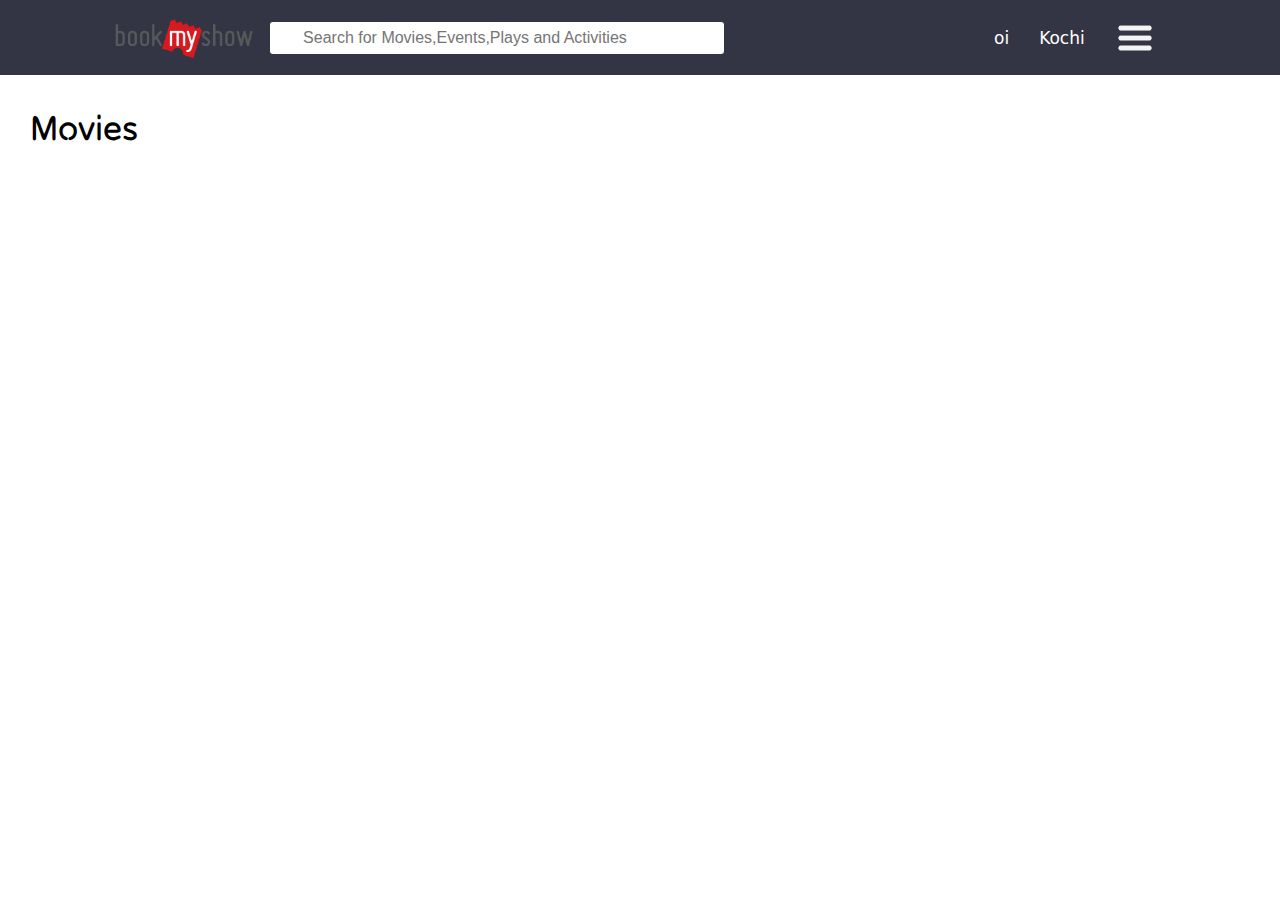
<file: backend/frontend/index.html>
<!DOCTYPE html>
<html lang="en">
<head>
    <meta charset="UTF-8">
    <meta name="viewport" content="width=device-width, initial-scale=1.0">
    <title>Document</title>
    <link rel="stylesheet" href="./css/index.css">
    <link href="https://fonts.googleapis.com/css2?family=Roboto:ital@1&family=Tilt+Neon&display=swap" rel="stylesheet">
    <link href="https://fonts.googleapis.com/css2?family=Roboto:wght@300&display=swap" rel="stylesheet">
</head>
<body>
    <div class="container">
        <div class="navbar">
            <div class="navbar-left">
                <img class="bklogo" src="./images/others/pngwing.com.png" alt="">
                <input class="navbar-search" type="text" onkeyup="SearchFunction()" id="Search-bar" placeholder="       Search for Movies,Events,Plays and Activities">
            </div>
             <div class="navbar-right">
                 <div class="name" id="name">     oi</div>
                <span class="kochi">Kochi</span>
               
                <img class="burger-bar" src="./images/others/burger-bar.png" alt="">
            </div>
        </div>
        <div class="content">
            <div class="heading">
                <Span class="Movies">Movies</Span>
            </div>
            <div class="card-container">
                <div id="show" class="card-sub-container">
                          
                </div>
            </div>
        </div>
    </div>
    <script src="./js/index.js"></script>
    
</body>
</html>
</file>
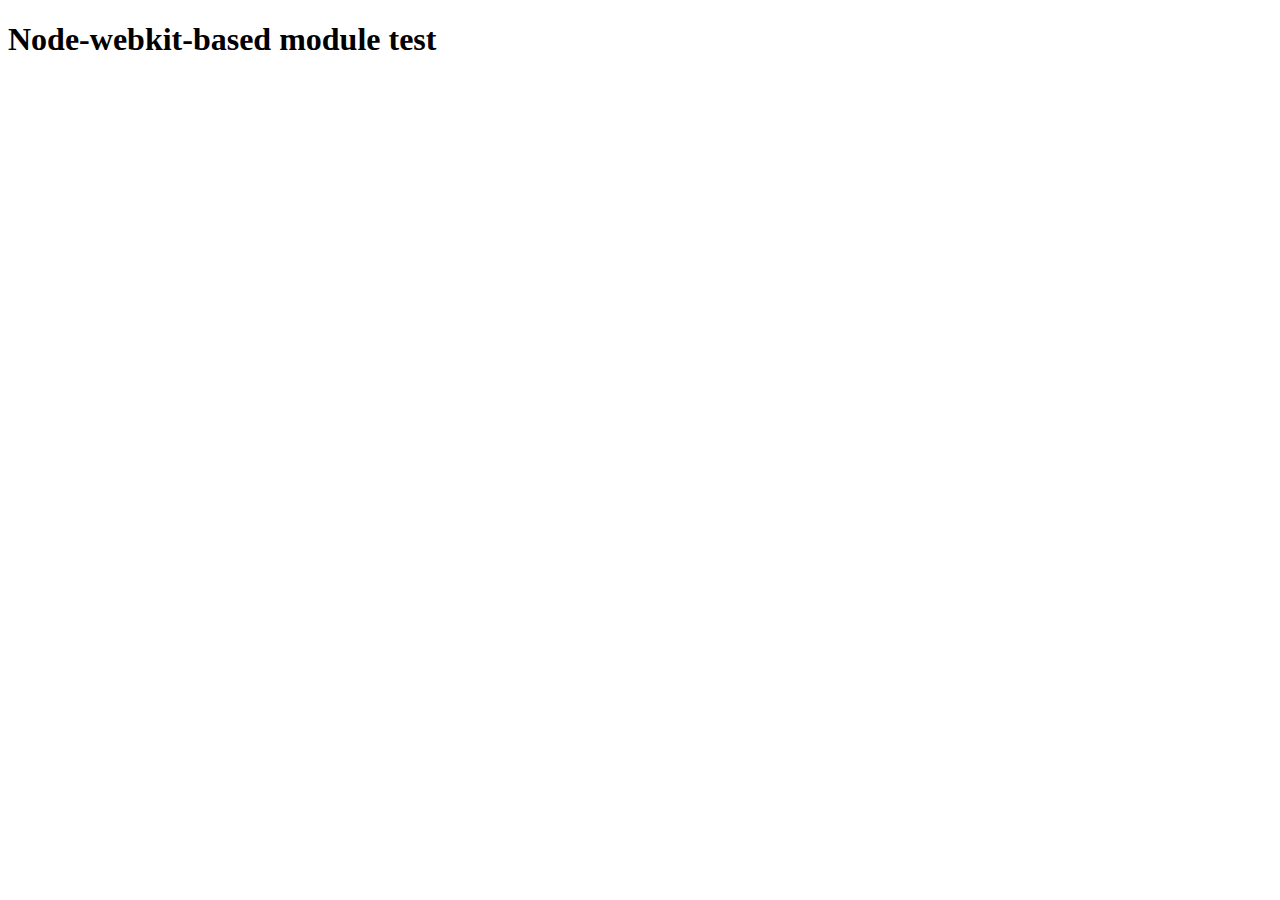
<file: backend/node_modules/@mapbox/node-pre-gyp/lib/util/nw-pre-gyp/index.html>
<!doctype html>
<html>
<head>
<meta charset="utf-8">
<title>Node-webkit-based module test</title>
<script>
function nwModuleTest(){
   var util = require('util');
   var moduleFolder = require('nw.gui').App.argv[0];
   try {
      require(moduleFolder);
   } catch(e) {
      if( process.platform !== 'win32' ){
         util.log('nw-pre-gyp error:');
         util.log(e.stack);
      }
      process.exit(1);
   }
   process.exit(0);
}
</script>
</head>
<body onload="nwModuleTest()">
<h1>Node-webkit-based module test</h1>
</body>
</html>
</file>
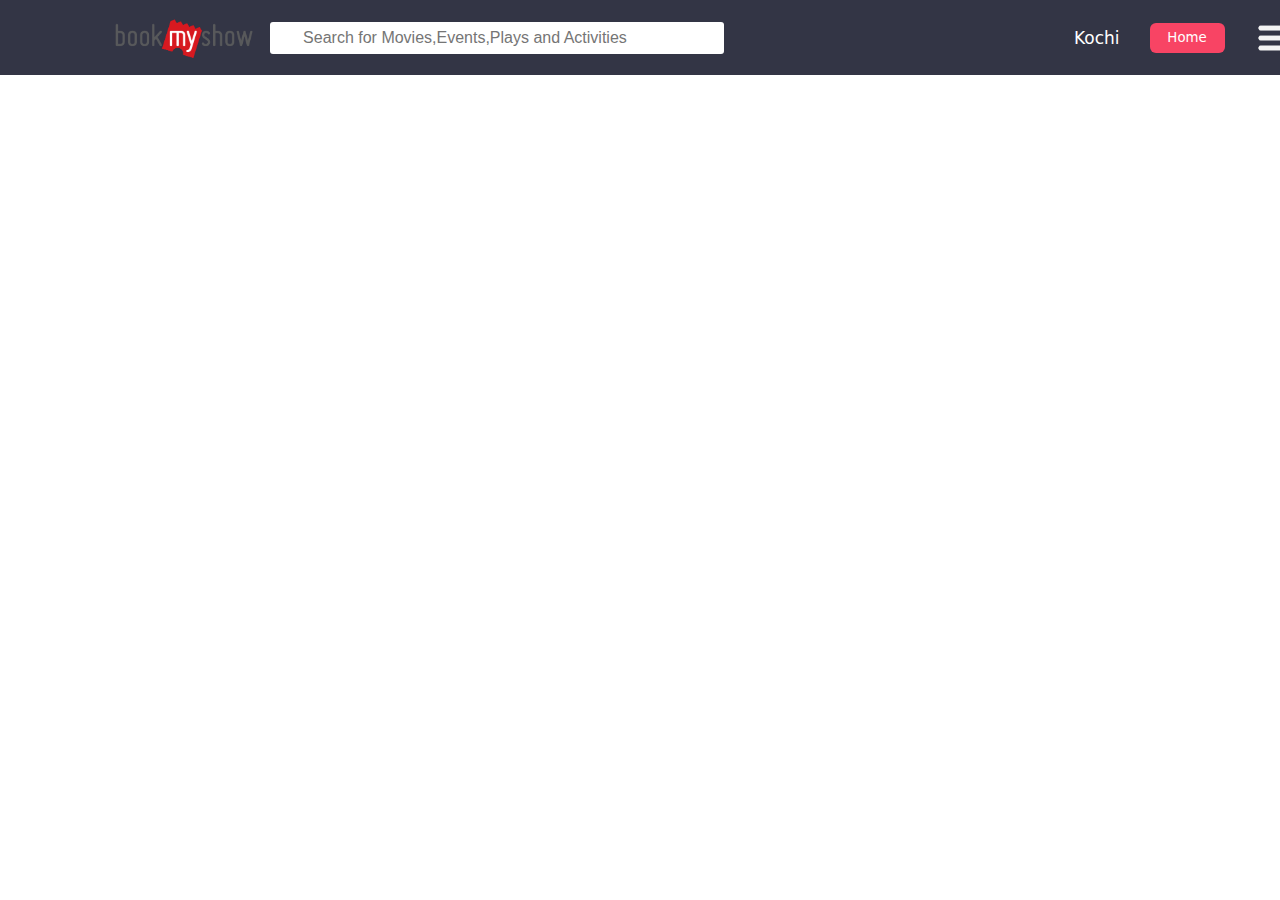
<file: backend/frontend/pages/Details.html>
<!DOCTYPE html>
<html lang="en">
  <head>
    <meta charset="UTF-8" />
    <meta name="viewport" content="width=device-width, initial-scale=1.0" />
    <title>Document</title>
    <link rel="stylesheet" href="../css/details.css" />
    <link
      href="https://fonts.googleapis.com/css2?family=Roboto:wght@500&display=swap"
      rel="stylesheet"
    />
  </head>
  <body>
    <div class="container">
      <div class="navbar">
        <div class="navbar-left">
          <img
            class="bklogo"
            src="../images/others/pngwing.com.png"
            alt=""
          />
          <input
            class="navbar-search"
            type="text"
            placeholder="       Search for Movies,Events,Plays and Activities"
          />
        </div>
        <div class="navbar-right">
          <span class="kochi">Kochi</span>
          <button class="sign-in">
            <a href="../index.html">Home</a>
          </button>
          <img
            class="burger-bar"
            src="../images/others/burger-bar.png"
            alt=""
          />
        </div>
      </div>

      <div id="show" class="main-container">
        
        </div>
      </div>
    </div>
    <script src="../js/Details.js"></script>
  </body>
</html>
</file>
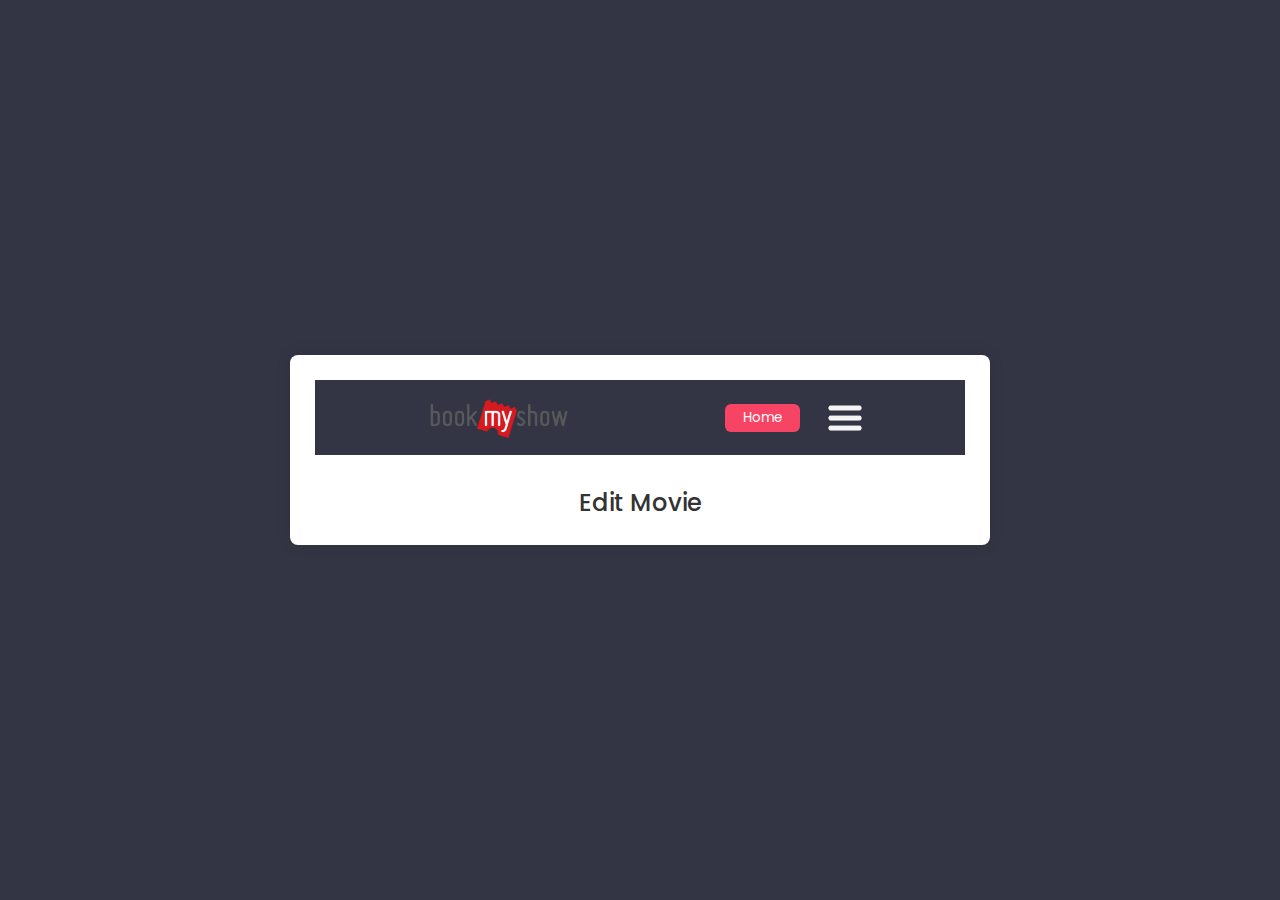
<file: backend/frontend/pages/editMovie.html>
<!DOCTYPE html>
<html lang="en">
  <head>
    <meta charset="UTF-8" />
    <meta name="viewport" content="width=device-width, initial-scale=1.0" />
    <meta http-equiv="X-UA-Compatible" content="ie=edge" />
    <title>Movie Registration</title>
    <link rel="stylesheet" href="../css/editMovie.css" />
  </head>
  <body>
    <section class="container">
      <div class="navbar">
        <div class="navbar-left">
          <img class="bklogo" src="../images/others/pngwing.com.png" alt="" />
        </div>
        <div class="navbar-right">
          <button class="sign-in"><a href="../index.html">Home</a></button>
          <img
            class="burger-bar"
            src="../images/others/burger-bar.png"
            alt=""
          />
        </div>
      </div>
      <header>Edit Movie</header>
     <div id="form">
     
     </div>
    </section>

    <script src="../js/editMovie.js"></script>
  </body>
</html>
</file>
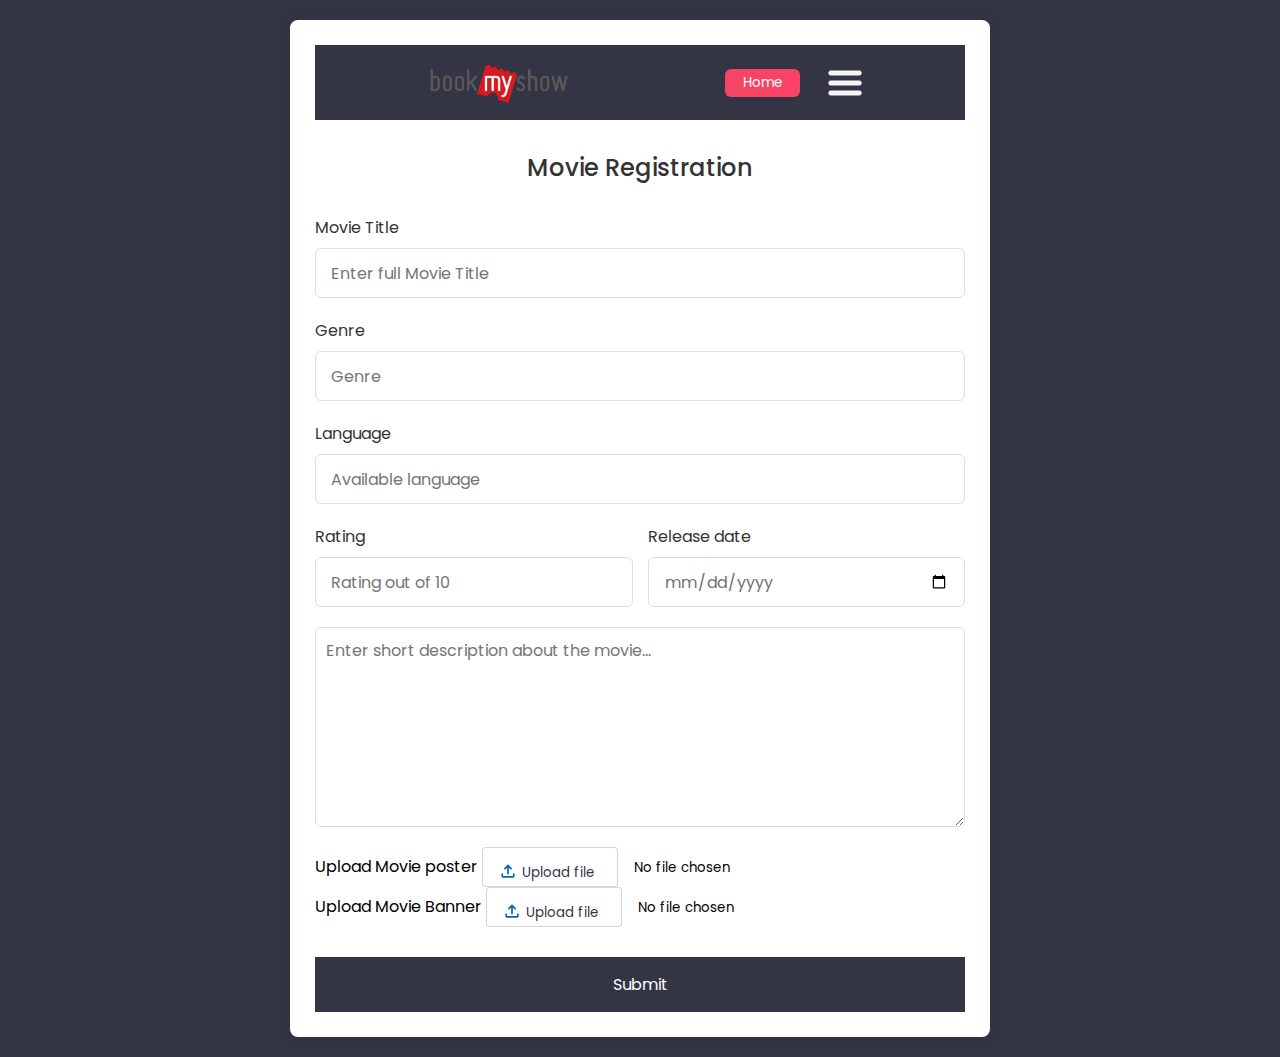
<file: backend/frontend/pages/registration.html>
<!DOCTYPE html>
<html lang="en">
  <head>
    <meta charset="UTF-8" />
    <meta name="viewport" content="width=device-width, initial-scale=1.0" />
    <meta http-equiv="X-UA-Compatible" content="ie=edge" />
    <title>Movie Registration</title>
    <link rel="stylesheet" href="../css/registration.css" />
  </head>
  <body>
    <section class="container">
      <div class="navbar">
        <div class="navbar-left">
          <img class="bklogo" src="../images/others/pngwing.com.png" alt="" />
        </div>
        <div class="navbar-right">
          <button class="sign-in"><a href="../index.html">Home</a></button>
          <img
            class="burger-bar"
            src="../images/others/burger-bar.png"
            alt=""
          />
        </div>
      </div>
      <header>Movie Registration</header>
      <form action="" class="form" id="frm">
        <div class="input-box">
          <label>Movie Title</label>
          <input id="movie-title-value" type="text" placeholder="Enter full Movie Title"  />
        </div>

        <div class="input-box">
          <label>Genre</label>
          <input id="genre-value" type="text" placeholder="Genre"  />
        </div>

        <div class="input-box">
          <label>Language</label>
          <input id="language-value" type="text" placeholder="Available language"  />
        </div>

        <div class="column">
          <div class="input-box">
            <label>Rating</label>
            <input id="rating-value" type="number" placeholder="Rating out of 10"  />
          </div>
          <div class="input-box">
            <label>Release date</label>
            <input id="release-date-value"
              type="date"
              placeholder="Enter the date of Release"
              
            />
          </div>
        </div>
        <div class="input-box description">
          <div class="formfield">
            <label for="textarea"></label>
            <textarea
              id="textarea-value"
              rows="5"
              placeholder="Enter short description about the movie..."
              
            ></textarea>
          </div>
        </div>

        <div>
          <label for="upload">Upload Movie poster</label>
          <input id="upload-poster-value" type="file"/>
        </div>

        <div>
          <label for="upload-banner">Upload Movie Banner</label>
          <input id="upload-banner-value" type="file"/>
        </div>

        <button>Submit</button>
      </form>
    </section>

    <script src="../js/registration.js"></script>
  </body>
</html>
</file>
<file: backend/frontend/css/index.css>
body {
    margin: 0;
    padding: 0;
  }
  .navbar {
    height: 75px;
    background-color: #333545;
    display: flex;
    gap: 340px;
    margin-bottom: 30px;
    width: 100vw;
  }
  .navbar-left {
    display: flex;
    align-items: center;
    margin-left: 110px;
    gap: 10px;
  }
  .bklogo {
    width: 150px;
  }
  .navbar-search {
    width: 500px;
    height: 30px;
    border-radius: 3px;
    border: none;
    font-size: medium;
  }
  .navbar-right {
    display: flex;
    align-items: center;
    gap: 30px;
  }
  .kochi,.name {
    color: white;
    font-size: 17px;
    font-family: system-ui, -apple-system, "Segoe UI",
      "Open Sans", "Helvetica Neue", sans-serif;
  }
  .sign-in {
    width: 75px;
    height: 30px;
    background-color: #f84464;
    border-radius: 6px;
    border: none;
    color: white;
    font-family: system-ui, -apple-system,"Segoe UI",
      "Open Sans", "Helvetica Neue", sans-serif;
    font-weight: 400;
  }
  .name{
    display: flex;
    justify-content: center;
    align-items: center;
    gap: 20px;
  }
  a{
    color: white;
    text-decoration: none;
  }
   a:visited{
    color: white;
  }
  .burger-bar {
    width: 40px;
  }
  .Movies {
    font-size: 35px;
    font-family: "Tilt Neon", sans-serif;
    margin-left: 30px;
  }
  .card-container{
      padding-left: 200px;
  }
  .card-sub-container{
      margin-top: 40px;
      width: 85%;
      display: flex;
      flex-wrap: wrap;
      gap: 30px;
  }
  .card{
      height: 480px;
      
  }
  .card-img{
      width: 250px;
      border-radius: 10px;
  }
  .discription{
      margin-top: 5px;
  }
  .film-name{
      font-family: 'Roboto', sans-serif;
      font-weight: bold;
      font-size: 18px;
  }
  .film{
      margin-bottom: 8px;
  }
  .genre{
      font-family: 'Roboto', sans-serif;
      font-weight: bold;
      font-size: 16px; 
      color: gray;
  }
  @media(min-width:300px) and (max-width:575.98px){
    .navbar {
    height: 75px;
    background-color: #333545;
    display: flex;
    gap: 25px;
    margin-bottom: 10px;
    width: 100vw;
  }
  .navbar-left {
    display: flex;
    align-items: center;
    margin-left: 10px;
    gap: 8px;
  }
  .bklogo {
    width: 70px;
  }
  .navbar-search {
    width: 140px;
    height: 20px;
    border-radius: 3px;
    border: none;
    font-size:10px;
  }
  .burger-bar {
    width: 15px;
  }
  .navbar-right {
    display: flex;
    align-items: center;
    gap: 10px;
  }
  .kochi,.name {
    color: white;
    font-size: 10px;
    font-family: system-ui, -apple-system, "Segoe UI",
      "Open Sans", "Helvetica Neue", sans-serif;
  }
  .sign-in {
    width: 60px;
    height: 25px;
    background-color: #f84464;
    border-radius: 4px;
    border: none;
    color: white;
    font-family: system-ui, -apple-system,"Segoe UI",
      "Open Sans", "Helvetica Neue", sans-serif;
    font-weight: 400;
  }
  .Movies {
    font-size: 20px;
    font-family: "Tilt Neon", sans-serif;
    margin-left: 30px;
  }
  .card-container{
      padding-left: 100px;
  }
  .card-sub-container{
      margin-top: 40px;
      width: 95%;
      display: flex;
      flex-wrap: wrap;
      gap: 20px;
  }

  } @media(min-width:576px) and (max-width:768px){
    .navbar {
    height: 75px;
    background-color: #333545;
    display: flex;
    gap: 60px;
    margin-bottom: 10px;
    width: 100vw;
    transition: 1s;
  }
  .navbar-left {
    display: flex;
    align-items: center;
    margin-left: 25px;
    gap: 8px;
  }
  .bklogo {
    width: 100px;
  }
  .burger-bar {
    width: 17px;
  }
  .navbar-search {
    width: 240px;
    height: 20px;
    border-radius: 3px;
    border: none;
    font-size:10px;
  }
  .navbar-right {
    display: flex;
    align-items: center;
    gap: 25px;
  }
  .kochi,.name {
    color: white;
    font-size: 14px;
    font-family: system-ui, -apple-system, "Segoe UI",
      "Open Sans", "Helvetica Neue", sans-serif;
  }
  .sign-in {
    width: 60px;
    height: 25px;
    background-color: #f84464;
    border-radius: 4px;
    border: none;
    color: white;
    font-family: system-ui, -apple-system,"Segoe UI",
      "Open Sans", "Helvetica Neue", sans-serif;
    font-weight: 400;
  }
  .Movies {
    font-size: 25px;
    font-family: "Tilt Neon", sans-serif;
    margin-left: 30px;
  }
  .card-container{
      padding-left: 100px;
  }
  .card-sub-container{
      margin-top: 40px;
      width: 95%;
      display: flex;
      flex-wrap: wrap;
      gap: 20px;
  }
  }
  
 @media(min-width:769px) and (max-width:992px){
  .navbar {
  height: 75px;
  background-color: #333545;
  display: flex;
  gap: 100px;
  margin-bottom: 10px;
  width: 100vw;
  transition: 1s;
}
.navbar-left {
  display: flex;
  align-items: center;
  margin-left: 45px;
  gap: 8px;
}
.bklogo {
  width: 120px;
}
.navbar-search {
  width: 350px;
  height: 30px;
  border-radius: 3px;
  border: none;
  font-size:10px;
}
.navbar-right {
  display: flex;
  align-items: center;
  gap: 30px;
}
.kochi,.name {
  color: white;
  font-size: 14px;
  font-family: system-ui, -apple-system, "Segoe UI",
    "Open Sans", "Helvetica Neue", sans-serif;
}
.sign-in {
  width: 60px;
  height: 25px;
  background-color: #f84464;
  border-radius: 4px;
  border: none;
  color: white;
  font-family: system-ui, -apple-system,"Segoe UI",
    "Open Sans", "Helvetica Neue", sans-serif;
  font-weight: 400;
}
.name{
  display: flex;
  justify-content: center;
  align-items: center;
  gap: 18px;
}
a{
  color: white;
  text-decoration: none;
}
 a:visited{
  color: white;
}
.burger-bar {
  width: 20px;
}
.Movies {
  font-size: 25px;
  font-family: "Tilt Neon", sans-serif;
  margin-left: 30px;
}
.card-container{
    padding-left: 100px;
}
}
@media(min-width:993px) and (max-width:1200px){
  .navbar {
  height: 75px;
  background-color: #333545;
  display: flex;
  gap: 180px;
  margin-bottom: 10px;
  width: 100vw;
  transition: 1s;
}
.navbar-left {
  display: flex;
  align-items: center;
  margin-left: 65px;
  gap: 8px;
}
.bklogo {
  width: 130px;
}
.navbar-search {
  width: 420px;
  height: 30px;
  border-radius: 3px;
  border: none;
  font-size:10px;
}
.navbar-right {
  display: flex;
  align-items: center;
  gap: 30px;
}
.kochi,.name {
  color: white;
  font-size: 15px;
  font-family: system-ui, -apple-system, "Segoe UI",
    "Open Sans", "Helvetica Neue", sans-serif;
}
.sign-in {
  width: 75px;
  height: 30px;
  background-color: #f84464;
  border-radius: 4px;
  border: none;
  color: white;
  font-family: system-ui, -apple-system,"Segoe UI",
    "Open Sans", "Helvetica Neue", sans-serif;
  font-weight: 400;
}
.name{
  display: flex;
  justify-content: center;
  align-items: center;
  gap: 18px;
}
a{
  color: white;
  text-decoration: none;
}
 a:visited{
  color: white;
}
.burger-bar {
  width: 20px;
}
.Movies {
  font-size: 25px;
  font-family: "Tilt Neon", sans-serif;
  margin-left: 30px;
}
.card-container{
    padding-left: 100px;
}
}
@media(min-width:1201px) and (max-width:1400px){
  .navbar {
    height: 75px;
    background-color: #333545;
    display: flex;
    gap: 270px;
    margin-bottom: 30px;
    width: 100vw;
  }
  .navbar-left {
    display: flex;
    align-items: center;
    margin-left: 110px;
    gap: 10px;
  }
  .bklogo {
    width: 150px;
  }
  .navbar-search {
    width: 450px;
    height: 30px;
    border-radius: 3px;
    border: none;
    font-size: medium;
  }
  .navbar-right {
    display: flex;
    align-items: center;
    gap: 30px;
  }
  .kochi,.name {
    color: white;
    font-size: 17px;
    font-family: system-ui, -apple-system, "Segoe UI",
      "Open Sans", "Helvetica Neue", sans-serif;
  }
  .sign-in {
    width: 75px;
    height: 30px;
    background-color: #f84464;
    border-radius: 6px;
    border: none;
    color: white;
    font-family: system-ui, -apple-system,"Segoe UI",
      "Open Sans", "Helvetica Neue", sans-serif;
    font-weight: 400;
  }
  .burger-bar {
    width: 40px;
  }
}
</file>
<file: backend/frontend/css/details.css>
body {
  margin: 0;
  padding: 0;
}
.navbar {
  height: 75px;
  background-color: #333545;
  display: flex;
  gap: 450px;
}
.navbar-left {
  display: flex;
  align-items: center;
  margin-left: 110px;
  gap: 10px;
}
.bklogo {
  width: 150px;
}
.navbar-search {
  width: 500px;
  height: 30px;
  border-radius: 3px;
  border: none;
  font-size: medium;
}
.navbar-right {
  display: flex;
  align-items: center;
  gap: 25px;
}
.kochi {
  color: white;
  font-size: 17px;
  font-family: system-ui, -apple-system, "Segoe UI", "Open Sans",
    "Helvetica Neue", sans-serif;
}
.sign-in {
  width: 75px;
  height: 30px;
  background-color: #f84464;
  border-radius: 6px;
  border: none;
  color: white;
  font-family: system-ui, -apple-system, "Segoe UI", "Open Sans",
    "Helvetica Neue", sans-serif;
  font-weight: 400;
}
a {
  color: white;
  text-decoration: none;
}
a:visited {
  color: white;
}
.burger-bar {
  width: 40px;
}
.main-container {
  height: 510px;
  position: absolute;
 
}
.main{
    position: relative;
    top: 0;
    left: 0;
    display: flex;
    width: 1519px;
    height: 534px;
    box-shadow: inset 850px 0 3000px 0 #1a1a1a;
}
.banner{
    position: absolute;
    width:1519px;
    height: 533px;
    
}
.main-container-left {
  height: 510px;
  width: 405px;
}
.image-container {
  position: absolute;
}
.main-container-left img {
  width: 250px;
  border-radius: 10px;
  position: relative;
  top: 50px;
  left: 150px;
}
.main-container-right {
  width: 1100px;
}
.main-container-right-contents {
  height: 510px;
  width: 1080px;
  position: absolute;
}
.movie-title {
  width: 300px;
  height: 50px;
  position: relative;
  top: 60px;
  left: 20px;
}
.movie-title span {
  font-size: 40px;
  font-family: 'Roboto', sans-serif;
  color: white;

}
.rating{
    width: 230px;
    height: 50px;
    position: relative;
    left: 20px;
    top: 70px;
    display: flex;
    align-items: center;
}
.rating img{
    width: 30px;
    margin-right: 5px;
}
.rating-count span{
    color: white;
    font-family: 'Roboto', sans-serif;
    font-size: 25px;
    font-weight: bold;
}
.vote span{
    color: white;
    display: flex;
    margin-top: 9px;
    margin-left: 5px;
    font-family: 'Roboto', sans-serif;
}
.add-rating{
    border-radius: 10px;
    height: 78px;
    width: 440px;
    background-color: #333333;
    position: relative;
    left: 20px;
    top: 80px;
    display: flex;
}
.left{
    width: 65%;
    height: 100%;
}
.top{
    display: flex;
    justify-content: center;
    align-items: center;
    position: absolute;
}
.top span{
    color: white;
    font-family: 'Roboto', sans-serif;
    font-size: 20px;
    left: 20px;
    position: relative;
    top:10px;   
}
.bottom{
    position: absolute;
}
.bottom span{
    position: relative;
    top: 40px;
    left: 20px;
    color: #cccccc;
    font-family: 'Roboto', sans-serif;
    display: flex;
}
.right{
    width: 35%;
    display: flex;
    justify-content: center;
    align-items: center;
}
.edit .rate-now-btn{
    width: 100px;
    height: 50px;
    border-radius: 10px;
    font-family: 'Roboto', sans-serif;
    font-size: 22px;
    border: none;
}
.languages{
    gap: 8px;
    display: flex;
    position: relative;
    width: 350px;
    height: 30px;
    left: 20px;
    top: 100px;
}
.language-left{
    width: 38%;
    background-color: #e5e5e5;
    border-radius: 3px;
    display: flex;
    align-items: center;
    justify-content: center;
}
.language-right{
    width: 60%;
    background-color: #e5e5e5;
    border-radius: 3px;
    display: flex;
    align-items: center;
    justify-content: center;
}
.language-left span,.language-right span{
    font-family: 'Roboto', sans-serif;
}
.other-details{
    height: 40px;
    width: 400px;
    position: relative;
    display: flex;
    align-items: center;
    justify-content: center;
    left: 20px;
    top: 110px;
}
.other-details span{
    color: white;
    font-family: 'Roboto', sans-serif;
}
.book-tickets{
    position: relative;
    left: 20px;
    top: 140px;
    width: 200px;
    height: 50px;
    border-radius: 10px;
    background-color: #f84464;
    color: white;
    font-family: 'Roboto', sans-serif;
    font-size: 20px;
}
.description{
    width:1534px;
    height: 180px;
    position: absolute;
}
.about-the-movie{
    position: relative;
    top: 20px;
    left: 150px;
    width: 190px;
    height: 30px;
}
.about-the-movie span{
    font-family: 'Roboto', sans-serif;
    font-size: 24px;
    font-weight: bold;
    border: 1px solid white;
}
.movie-description{
    position: relative;
    left: 150px;
    top: 35px;
    width: 1000px;
    height: 110px;
    border: 1px solid white;
}
.movie-description p{
    font-family: 'Roboto', sans-serif;
    font-weight: lighter;
    font-size: 16.5px;
    border: 1px solid white;
}
@media(min-width:300px) and (max-width:575.98px){
  .navbar {
    height: 75px;
    background-color: #333545;
    display: flex;
    gap: 150px;
    width: 188vw;
  }
  .navbar-left {
    display: flex;
    align-items: center;
    margin-left: 50px;
    gap: 10px;
  }
  .bklogo {
    width: 130px;
  }
  .navbar-search {
    width: 400px;
    height: 30px;
    border-radius: 3px;
    border: none;
    font-size: small;
  }
  .navbar-right {
    display: flex;
    align-items: center;
    gap: 30px;
  }
  .kochi,.name {
    color: white;
    font-size: 16px;
    font-family: system-ui, -apple-system, "Segoe UI",
      "Open Sans", "Helvetica Neue", sans-serif;
  }
  .sign-in {
    width: 75px;
    height: 30px;
    background-color: #f84464;
    border-radius: 6px;
    border: none;
    color: white;
    font-family: system-ui, -apple-system,"Segoe UI",
      "Open Sans", "Helvetica Neue", sans-serif;
    font-weight: 400;
  }
  .burger-bar {
    width: 40px;
  }
  .main-container {
    height: 510px;
    position: absolute;
   
  }
  .main{
      position: relative;
      top: 0;
      left: 0;
      display: flex;
      width: 188vw;
      height: 377px;
      box-shadow: inset 650px 0 2000px 0 #1a1a1a;
  }
  .banner{
      position: absolute;
      width:188vw;
      
  }
  .main-container-left {
    height: 300px;
    width: 300px;
  }
  .image-container {
    position: absolute;
  }
  .main-container-left img {
    width: 180px;
    border-radius: 10px;
    position: relative;
    top: 50px;
    font-weight: bold;
    left: 30px;      

  }
  .main-container-right {
    width: 1100px;
  }
  .main-container-right-contents {
    height: 510px;
    width: 500px;
    position: absolute;
  }
  .movie-title {
    width: 250px;
    height: 50px;
    position: relative;
    top: 48px;
  }
  .movie-title span {
    font-size: 24px;
    font-family: 'Roboto', sans-serif;
    color: white;
  
  }
  .rating{
      width: 200px;
      height: 50px;
      position: relative;
      left: 20px;
      top: 28px;
      display: flex;
      align-items: center;

  }
  .rating img{
      width: 30px;
      margin-right: 5px;

  }
  .rating-count span{
      color: white;
      font-family: 'Roboto', sans-serif;
      font-size: 20px;
      font-weight: bold;
  }
  .vote span{
      color: white;
      display: flex;
      margin-top: 9px;
      margin-left: 5px;
      font-family: 'Roboto', sans-serif;

  }
  .add-rating{
      border-radius: 10px;
      height: 60px;
      width: 380px;
      background-color: #333333;
      position: relative;
      left: 20px;
      top: 30px;
      display: flex;
  }
  .left{
      width: 65%;
      height: 100%;

  }
  .top{
      display: flex;
      justify-content: center;
      align-items: center;
      position: absolute;

  }
  .top span{
      color: white;
      font-family: 'Roboto', sans-serif;
      font-size: 18px;
      left: 20px;
      position: relative;
      top:10px;   

  }
  .bottom{
      position: absolute;

  }
  .bottom span{
      position: relative;
      top: 40px;
      left: 20px;
      color: #cccccc;
      font-family: 'Roboto', sans-serif;
      display: flex;
  }
  .right{
      width: 35%;
      display: flex;
      justify-content: center;
      align-items: center;

  }
  .edit .rate-now-btn{
      width: 80px;
      height: 40px;
      border-radius: 10px;
      font-family: 'Roboto', sans-serif;
      font-size: 20px;
      border: none;
  }
  .languages{
      gap: 8px;
      display: flex;
      position: relative;
      width: 350px;
      height: 30px;
      left: 20px;
      top: 50px;
  }
  .language-left{
      width: 38%;
      background-color: #e5e5e5;
      border-radius: 3px;
      display: flex;
      align-items: center;
      justify-content: center;
  }
  .language-right{
      width: 60%;
      background-color: #e5e5e5;
      border-radius: 3px;
      display: flex;
      align-items: center;
      justify-content: center;
  }
  .language-left span,.language-right span{
      font-family: 'Roboto', sans-serif;
  }
  .other-details{
      height: 40px;
      width: 400px;
      position: relative;
      display: flex;
      align-items: center;
      justify-content: center;
      top: 65px;
  }
  .other-details span{
      color: white;
      font-family: 'Roboto', sans-serif;
  }
  .book-tickets{
      position: relative;
      left: 20px;
      top: 70px;
      width: 150px;
      height: 40px;
      border-radius: 10px;
      background-color: #f84464;
      color: white;
      font-family: 'Roboto', sans-serif;
      font-size: 15px;
  }
  .description{
      width:100vw;
      height: 180px;
      position: absolute;

      
  }
  .about-the-movie{
      position: relative;
      top: 20px;
      left: 50px;
      width: 190px;
      height: 30px;
  }
  .about-the-movie span{
      font-family: 'Roboto', sans-serif;
      font-size: 18px;
      font-weight: bold;
      border: 1px solid white;
  }
  .movie-description{
      position: relative;
      left:50px;
      top: 25px;
      width: 1000px;
      height: 110px;
      border: 1px solid white;
  }
  .movie-description p{
      font-family: 'Roboto', sans-serif;
      font-weight: lighter;
      font-size: 14px;
      border: 1px solid white;
  }
}
@media(min-width:576px) and (max-width:768px){
  .navbar {
    height: 75px;
    background-color: #333545;
    display: flex;
    gap: 200px;
    width: 141vw;
  }
  .navbar-left {
    display: flex;
    align-items: center;
    margin-left: 50px;
    gap: 10px;
  }
  .bklogo {
    width: 130px;
  }
  .navbar-search {
    width: 400px;
    height: 30px;
    border-radius: 3px;
    border: none;
    font-size: small;
  }
  .navbar-right {
    display: flex;
    align-items: center;
    gap: 30px;
  }
  .kochi,.name {
    color: white;
    font-size: 16px;
    font-family: system-ui, -apple-system, "Segoe UI",
      "Open Sans", "Helvetica Neue", sans-serif;
  }
  .sign-in {
    width: 75px;
    height: 30px;
    background-color: #f84464;
    border-radius: 6px;
    border: none;
    color: white;
    font-family: system-ui, -apple-system,"Segoe UI",
      "Open Sans", "Helvetica Neue", sans-serif;
    font-weight: 400;
  }
  .burger-bar {
    width: 40px;
  }
  .main-container {
    height: 510px;
    position: absolute;
   
  }
  .main{
      position: relative;
      top: 0;
      left: 0;
      display: flex;
      width: 141vw;
      height: 377px;
      box-shadow: inset 650px 0 2000px 0 #1a1a1a;
  }
  .banner{
      position: absolute;
      width:141vw;
      
  }
  .main-container-left {
    height: 300px;
    width: 300px;
  }
  .image-container {
    position: absolute;
  }
  .main-container-left img {
    width: 180px;
    border-radius: 10px;
    position: relative;
    top: 50px;
    font-weight: bold;
    left: 30px;      

  }
  .main-container-right {
    width: 1100px;
  }
  .main-container-right-contents {
    height: 510px;
    width: 500px;
    position: absolute;
  }
  .movie-title {
    width: 250px;
    height: 50px;
    position: relative;
    top: 48px;
  }
  .movie-title span {
    font-size: 24px;
    font-family: 'Roboto', sans-serif;
    color: white;
  
  }
  .rating{
      width: 200px;
      height: 50px;
      position: relative;
      left: 20px;
      top: 28px;
      display: flex;
      align-items: center;

  }
  .rating img{
      width: 30px;
      margin-right: 5px;

  }
  .rating-count span{
      color: white;
      font-family: 'Roboto', sans-serif;
      font-size: 20px;
      font-weight: bold;
  }
  .vote span{
      color: white;
      display: flex;
      margin-top: 9px;
      margin-left: 5px;
      font-family: 'Roboto', sans-serif;

  }
  .add-rating{
      border-radius: 10px;
      height: 60px;
      width: 380px;
      background-color: #333333;
      position: relative;
      left: 20px;
      top: 30px;
      display: flex;
  }
  .left{
      width: 65%;
      height: 100%;

  }
  .top{
      display: flex;
      justify-content: center;
      align-items: center;
      position: absolute;

  }
  .top span{
      color: white;
      font-family: 'Roboto', sans-serif;
      font-size: 18px;
      left: 20px;
      position: relative;
      top:10px;   

  }
  .bottom{
      position: absolute;

  }
  .bottom span{
      position: relative;
      top: 40px;
      left: 20px;
      color: #cccccc;
      font-family: 'Roboto', sans-serif;
      display: flex;
  }
  .right{
      width: 35%;
      display: flex;
      justify-content: center;
      align-items: center;

  }
  .edit .rate-now-btn{
      width: 80px;
      height: 40px;
      border-radius: 10px;
      font-family: 'Roboto', sans-serif;
      font-size: 20px;
      border: none;
  }
  .languages{
      gap: 8px;
      display: flex;
      position: relative;
      width: 350px;
      height: 30px;
      left: 20px;
      top: 50px;
  }
  .language-left{
      width: 38%;
      background-color: #e5e5e5;
      border-radius: 3px;
      display: flex;
      align-items: center;
      justify-content: center;
  }
  .language-right{
      width: 60%;
      background-color: #e5e5e5;
      border-radius: 3px;
      display: flex;
      align-items: center;
      justify-content: center;
  }
  .language-left span,.language-right span{
      font-family: 'Roboto', sans-serif;
  }
  .other-details{
      height: 40px;
      width: 400px;
      position: relative;
      display: flex;
      align-items: center;
      justify-content: center;
      top: 65px;
  }
  .other-details span{
      color: white;
      font-family: 'Roboto', sans-serif;
  }
  .book-tickets{
      position: relative;
      left: 20px;
      top: 70px;
      width: 150px;
      height: 40px;
      border-radius: 10px;
      background-color: #f84464;
      color: white;
      font-family: 'Roboto', sans-serif;
      font-size: 15px;
  }
  .description{
      width:100vw;
      height: 180px;
      position: absolute;

      
  }
  .about-the-movie{
      position: relative;
      top: 20px;
      left: 80px;
      width: 190px;
      height: 30px;
  }
  .about-the-movie span{
      font-family: 'Roboto', sans-serif;
      font-size: 18px;
      font-weight: bold;
      border: 1px solid white;
  }
  .movie-description{
      position: relative;
      left:80px;
      top: 25px;
      width: 1000px;
      height: 110px;
      border: 1px solid white;
  }
  .movie-description p{
      font-family: 'Roboto', sans-serif;
      font-weight: lighter;
      font-size: 14px;
      border: 1px solid white;
  }
}
@media(min-width:769px) and (max-width:992px){
  .navbar {
    height: 75px;
    background-color: #333545;
    display: flex;
    gap: 250px;
    width: 112vw;
  }
  .navbar-left {
    display: flex;
    align-items: center;
    margin-left: 50px;
    gap: 10px;
  }
  .bklogo {
    width: 130px;
  }
  .navbar-search {
    width: 370px;
    height: 30px;
    border-radius: 3px;
    border: none;
    font-size: small;
  }
  .navbar-right {
    display: flex;
    align-items: center;
    gap: 30px;
  }
  .kochi,.name {
    color: white;
    font-size: 16px;
    font-family: system-ui, -apple-system, "Segoe UI",
      "Open Sans", "Helvetica Neue", sans-serif;
  }
  .sign-in {
    width: 75px;
    height: 30px;
    background-color: #f84464;
    border-radius: 6px;
    border: none;
    color: white;
    font-family: system-ui, -apple-system,"Segoe UI",
      "Open Sans", "Helvetica Neue", sans-serif;
    font-weight: 400;
  }
  .burger-bar {
    width: 40px;
  }
  .main-container {
    height: 510px;
    position: absolute;
   
  }
  .main{
      position: relative;
      top: 0;
      left: 0;
      display: flex;
      width: 112vw;
      height: 385px;
      box-shadow: inset 650px 0 2000px 0 #1a1a1a;
  }
  .banner{
      position: absolute;
      width:112vw;
      
  }
  .main-container-left {
    height: 300px;
    width: 300px;
  }
  .image-container {
    position: absolute;
  }
  .main-container-left img {
    width: 180px;
    border-radius: 10px;
    position: relative;
    top: 50px;
    font-weight: bold;
    left: 30px;      

  }
  .main-container-right {
    width: 1100px;
  }
  .main-container-right-contents {
    height: 510px;
    width: 500px;
    position: absolute;
  }
  .movie-title {
    width: 250px;
    height: 50px;
    position: relative;
    top: 48px;
  }
  .movie-title span {
    font-size: 24px;
    font-family: 'Roboto', sans-serif;
    color: white;
  
  }
  .rating{
      width: 200px;
      height: 50px;
      position: relative;
      left: 20px;
      top: 28px;
      display: flex;
      align-items: center;

  }
  .rating img{
      width: 30px;
      margin-right: 5px;

  }
  .rating-count span{
      color: white;
      font-family: 'Roboto', sans-serif;
      font-size: 20px;
      font-weight: bold;
  }
  .vote span{
      color: white;
      display: flex;
      margin-top: 9px;
      margin-left: 5px;
      font-family: 'Roboto', sans-serif;

  }
  .add-rating{
      border-radius: 10px;
      height: 60px;
      width: 380px;
      background-color: #333333;
      position: relative;
      left: 20px;
      top: 30px;
      display: flex;
  }
  .left{
      width: 65%;
      height: 100%;

  }
  .top{
      display: flex;
      justify-content: center;
      align-items: center;
      position: absolute;

  }
  .top span{
      color: white;
      font-family: 'Roboto', sans-serif;
      font-size: 18px;
      left: 20px;
      position: relative;
      top:10px;   

  }
  .bottom{
      position: absolute;

  }
  .bottom span{
      position: relative;
      top: 40px;
      left: 20px;
      color: #cccccc;
      font-family: 'Roboto', sans-serif;
      display: flex;
  }
  .right{
      width: 35%;
      display: flex;
      justify-content: center;
      align-items: center;

  }
  .edit .rate-now-btn{
      width: 80px;
      height: 40px;
      border-radius: 10px;
      font-family: 'Roboto', sans-serif;
      font-size: 20px;
      border: none;
  }
  .languages{
      gap: 8px;
      display: flex;
      position: relative;
      width: 350px;
      height: 30px;
      left: 20px;
      top: 50px;
  }
  .language-left{
      width: 38%;
      background-color: #e5e5e5;
      border-radius: 3px;
      display: flex;
      align-items: center;
      justify-content: center;
  }
  .language-right{
      width: 60%;
      background-color: #e5e5e5;
      border-radius: 3px;
      display: flex;
      align-items: center;
      justify-content: center;
  }
  .language-left span,.language-right span{
      font-family: 'Roboto', sans-serif;
  }
  .other-details{
      height: 40px;
      width: 400px;
      position: relative;
      display: flex;
      align-items: center;
      justify-content: center;
      top: 65px;
  }
  .other-details span{
      color: white;
      font-family: 'Roboto', sans-serif;
  }
  .book-tickets{
      position: relative;
      left: 20px;
      top: 70px;
      width: 150px;
      height: 40px;
      border-radius: 10px;
      background-color: #f84464;
      color: white;
      font-family: 'Roboto', sans-serif;
      font-size: 15px;
  }
  .description{
      width:100vw;
      height: 180px;
      position: absolute;

      
  }
  .about-the-movie{
      position: relative;
      top: 20px;
      left: 80px;
      width: 190px;
      height: 30px;
  }
  .about-the-movie span{
      font-family: 'Roboto', sans-serif;
      font-size: 18px;
      font-weight: bold;
      border: 1px solid white;
  }
  .movie-description{
      position: relative;
      left:80px;
      top: 25px;
      width: 1000px;
      height: 110px;
      border: 1px solid white;
  }
  .movie-description p{
      font-family: 'Roboto', sans-serif;
      font-weight: lighter;
      font-size: 14 px;
      border: 1px solid white;
  }
}
@media(min-width:993px) and (max-width:1200px){
  .navbar {
    height: 75px;
    background-color: #333545;
    display: flex;
    gap: 270px;
    width: 100vw;
  }
  .navbar-left {
    display: flex;
    align-items: center;
    margin-left: 110px;
    gap: 10px;
  }
  .bklogo {
    width: 150px;
  }
  .navbar-search {
    width: 400px;
    height: 30px;
    border-radius: 3px;
    border: none;
    font-size: medium;
  }
  .navbar-right {
    display: flex;
    align-items: center;
    gap: 30px;
  }
  .kochi,.name {
    color: white;
    font-size: 17px;
    font-family: system-ui, -apple-system, "Segoe UI",
      "Open Sans", "Helvetica Neue", sans-serif;
  }
  .sign-in {
    width: 75px;
    height: 30px;
    background-color: #f84464;
    border-radius: 6px;
    border: none;
    color: white;
    font-family: system-ui, -apple-system,"Segoe UI",
      "Open Sans", "Helvetica Neue", sans-serif;
    font-weight: 400;
  }
  .burger-bar {
    width: 40px;
  }
  .main-container {
    height: 510px;
    position: absolute;
   
  }
  .main{
      position: relative;
      top: 0;
      left: 0;
      display: flex;
      width: 100vw;
      height: 416px;
      box-shadow: inset 850px 0 3000px 0 #1a1a1a;
  }
  .banner{
      position: absolute;
      width:100vw;
      
  }
  .main-container-left {
    height: 300px;
    width: 300px;
  }
  .image-container {
    position: absolute;
  }
  .main-container-left img {
    width: 200px;
    border-radius: 10px;
    position: relative;
    top: 50px;
    left: 30px;      

  }
  .main-container-right {
    width: 1100px;
  }
  .main-container-right-contents {
    height: 510px;
    width: 500px;
    position: absolute;
  }
  .movie-title {
    width: 250px;
    height: 50px;
    position: relative;
    top: 40px;
    left: 20px;
  }
  .movie-title span {
    font-size: 30px;
    font-family: 'Roboto', sans-serif;
    color: white;
  
  }
  .rating{
      width: 200px;
      height: 50px;
      position: relative;
      left: 20px;
      top: 40px;
      display: flex;
      align-items: center;

  }
  .rating img{
      width: 30px;
      margin-right: 5px;

  }
  .rating-count span{
      color: white;
      font-family: 'Roboto', sans-serif;
      font-size: 20px;
      font-weight: bold;
  }
  .vote span{
      color: white;
      display: flex;
      margin-top: 9px;
      margin-left: 5px;
      font-family: 'Roboto', sans-serif;

  }
  .add-rating{
      border-radius: 10px;
      height: 70px;
      width: 400px;
      background-color: #333333;
      position: relative;
      left: 20px;
      top: 50px;
      display: flex;
  }
  .left{
      width: 65%;
      height: 100%;

  }
  .top{
      display: flex;
      justify-content: center;
      align-items: center;
      position: absolute;

  }
  .top span{
      color: white;
      font-family: 'Roboto', sans-serif;
      font-size: 20px;
      left: 20px;
      position: relative;
      top:10px;   

  }
  .bottom{
      position: absolute;

  }
  .bottom span{
      position: relative;
      top: 40px;
      left: 20px;
      color: #cccccc;
      font-family: 'Roboto', sans-serif;
      display: flex;
  }
  .right{
      width: 35%;
      display: flex;
      justify-content: center;
      align-items: center;

  }
  .edit .rate-now-btn{
      width: 100px;
      height: 50px;
      border-radius: 10px;
      font-family: 'Roboto', sans-serif;
      font-size: 22px;
      border: none;
  }
  .languages{
      gap: 8px;
      display: flex;
      position: relative;
      width: 350px;
      height: 30px;
      left: 20px;
      top: 75px;
  }
  .language-left{
      width: 38%;
      background-color: #e5e5e5;
      border-radius: 3px;
      display: flex;
      align-items: center;
      justify-content: center;
  }
  .language-right{
      width: 60%;
      background-color: #e5e5e5;
      border-radius: 3px;
      display: flex;
      align-items: center;
      justify-content: center;
  }
  .language-left span,.language-right span{
      font-family: 'Roboto', sans-serif;
  }
  .other-details{
      height: 40px;
      width: 400px;
      position: relative;
      display: flex;
      align-items: center;
      justify-content: center;
      left: 0px;
      top: 85px;
  }
  .other-details span{
      color: white;
      font-family: 'Roboto', sans-serif;
  }
  .book-tickets{
      position: relative;
      left: 20px;
      top: 100px;
      width: 170px;
      height: 40px;
      border-radius: 10px;
      background-color: #f84464;
      color: white;
      font-family: 'Roboto', sans-serif;
      font-size: 15px;
  }
  .description{
      width:100vw;
      height: 180px;
      position: absolute;

      
  }
  .about-the-movie{
      position: relative;
      top: 20px;
      left: 100px;
      width: 190px;
      height: 30px;
  }
  .about-the-movie span{
      font-family: 'Roboto', sans-serif;
      font-size: 20px;
      font-weight: bold;
      border: 1px solid white;
  }
  .movie-description{
      position: relative;
      left: 100px;
      top: 35px;
      width: 1000px;
      height: 110px;
      border: 1px solid white;
  }
  .movie-description p{
      font-family: 'Roboto', sans-serif;
      font-weight: lighter;
      font-size: 16.5px;
      border: 1px solid white;
  }
}
@media(min-width:1201px) and (max-width:1400px){
  .navbar {
    height: 75px;
    background-color: #333545;
    display: flex;
    gap: 350px;
    width: 100vw;
  }
  .navbar-left {
    display: flex;
    align-items: center;
    margin-left: 110px;
    gap: 10px;
  }
  .bklogo {
    width: 150px;
  }
  .navbar-search {
    width: 450px;
    height: 30px;
    border-radius: 3px;
    border: none;
    font-size: medium;
  }
  .navbar-right {
    display: flex;
    align-items: center;
    gap: 30px;
  }
  .kochi,.name {
    color: white;
    font-size: 17px;
    font-family: system-ui, -apple-system, "Segoe UI",
      "Open Sans", "Helvetica Neue", sans-serif;
  }
  .sign-in {
    width: 75px;
    height: 30px;
    background-color: #f84464;
    border-radius: 6px;
    border: none;
    color: white;
    font-family: system-ui, -apple-system,"Segoe UI",
      "Open Sans", "Helvetica Neue", sans-serif;
    font-weight: 400;
  }
  .burger-bar {
    width: 40px;
  }
  .main-container {
    height: 510px;
    position: absolute;
   
  }
  .main{
      position: relative;
      top: 0;
      left: 0;
      display: flex;
      width: 100vw;
      height: 485px;
      box-shadow: inset 850px 0 3000px 0 #1a1a1a;
  }
  .banner{
      position: absolute;
      width:100vw;
      
  }
  .main-container-left {
    height: 510px;
    width: 405px;
  }
  .image-container {
    position: absolute;
  }
  .main-container-left img {
    width: 250px;
    border-radius: 10px;
    position: relative;
    top: 50px;
    left: 80px;

  }
  .main-container-right {
    width: 1100px;
  }
  .main-container-right-contents {
    height: 510px;
    width: 1020px;
    position: absolute;
  }
  .movie-title {
    width: 300px;
    height: 50px;
    position: relative;
    top: 60px;
    left: 20px;
  }
  .movie-title span {
    font-size: 40px;
    font-family: 'Roboto', sans-serif;
    color: white;
  
  }
  .rating{
      width: 230px;
      height: 50px;
      position: relative;
      left: 20px;
      top: 70px;
      display: flex;
      align-items: center;

  }
  .rating img{
      width: 30px;
      margin-right: 5px;

  }
  .rating-count span{
      color: white;
      font-family: 'Roboto', sans-serif;
      font-size: 25px;
      font-weight: bold;
  }
  .vote span{
      color: white;
      display: flex;
      margin-top: 9px;
      margin-left: 5px;
      font-family: 'Roboto', sans-serif;

  }
  .add-rating{
      border-radius: 10px;
      height: 78px;
      width: 440px;
      background-color: #333333;
      position: relative;
      left: 20px;
      top: 80px;
      display: flex;
  }
  .left{
      width: 65%;
      height: 100%;

  }
  .top{
      display: flex;
      justify-content: center;
      align-items: center;
      position: absolute;

  }
  .top span{
      color: white;
      font-family: 'Roboto', sans-serif;
      font-size: 20px;
      left: 20px;
      position: relative;
      top:10px;   

  }
  .bottom{
      position: absolute;

  }
  .bottom span{
      position: relative;
      top: 40px;
      left: 20px;
      color: #cccccc;
      font-family: 'Roboto', sans-serif;
      display: flex;
  }
  .right{
      width: 35%;
      display: flex;
      justify-content: center;
      align-items: center;

  }
  .edit .rate-now-btn{
      width: 100px;
      height: 50px;
      border-radius: 10px;
      font-family: 'Roboto', sans-serif;
      font-size: 22px;
      border: none;
  }
  .languages{
      gap: 8px;
      display: flex;
      position: relative;
      width: 350px;
      height: 30px;
      left: 20px;
      top: 100px;
  }
  .language-left{
      width: 38%;
      background-color: #e5e5e5;
      border-radius: 3px;
      display: flex;
      align-items: center;
      justify-content: center;
  }
  .language-right{
      width: 60%;
      background-color: #e5e5e5;
      border-radius: 3px;
      display: flex;
      align-items: center;
      justify-content: center;
  }
  .language-left span,.language-right span{
      font-family: 'Roboto', sans-serif;
  }
  .other-details{
      height: 40px;
      width: 400px;
      position: relative;
      display: flex;
      align-items: center;
      justify-content: center;
      left: 20px;
      top: 110px;
  }
  .other-details span{
      color: white;
      font-family: 'Roboto', sans-serif;
  }
  .book-tickets{
      position: relative;
      left: 20px;
      top: 140px;
      width: 200px;
      height: 50px;
      border-radius: 10px;
      background-color: #f84464;
      color: white;
      font-family: 'Roboto', sans-serif;
      font-size: 20px;
  }
  .description{
      width:100vw;
      height: 180px;
      position: absolute;
      
  }
  .about-the-movie{
      position: relative;
      top: 20px;
      left: 150px;
      width: 190px;
      height: 30px;
  }
  .about-the-movie span{
      font-family: 'Roboto', sans-serif;
      font-size: 24px;
      font-weight: bold;
      border: 1px solid white;
  }
  .movie-description{
      position: relative;
      left: 150px;
      top: 35px;
      width: 1000px;
      height: 110px;
      border: 1px solid white;
  }
  .movie-description p{
      font-family: 'Roboto', sans-serif;
      font-weight: lighter;
      font-size: 16.5px;
      border: 1px solid white;
  }
}
</file>
<file: backend/frontend/css/editMovie.css>
/* Import Google font - Poppins */
@import url("https://fonts.googleapis.com/css2?family=Poppins:wght@200;300;400;500;600;700&display=swap");
* {
  margin: 0;
  padding: 0;
  box-sizing: border-box;
  font-family: "Poppins", sans-serif;
}
body {
  min-height: 100vh;
  display: flex;
  align-items: center;
  justify-content: center;
  padding: 20px;
  background: #333545
}
a{
    color: white;
    text-decoration: none;
  }
   a:visited{
    color: white;
  }

.navbar {
    height: 75px;
    background-color: #333545;
    display: flex;
    gap: 150px;
    margin-bottom: 30px;
  }
  .navbar-left {
    display: flex;
    align-items: center;
    margin-left: 110px;
    gap: 10px;
  }
  .bklogo {
    width: 150px;
  }
 
  .navbar-right {
    display: flex;
    align-items: center;
    gap: 25px;
  }
  .sign-in {
    width: 75px;
    height: 28px;
    background-color: #f84464;
    border-radius: 6px;
    border: none;
    color: white;
    font-family: system-ui, -apple-system,"Segoe UI",
      "Open Sans", "Helvetica Neue", sans-serif;
    font-weight: 400;
  }
  .burger-bar {
    width: 40px;
  }


.container {
  position: relative;
  max-width: 700px;
  width: 100%;
  background: #fff;
  padding: 25px;
  border-radius: 8px;
  box-shadow: 0 0 15px rgba(0, 0, 0, 0.1);
}
.container header {
  font-size: 1.5rem;
  color: #333;
  font-weight: 500;
  text-align: center;
}
.container .form {
  margin-top: 30px;
}
.form .input-box {
  width: 100%;
  margin-top: 20px;
}
.input-box label {
  color: #333;
}
.form :where(.input-box input, .select-box) {
  position: relative;
  height: 50px;
  width: 100%;
  outline: none;
  font-size: 1rem;
  color: #707070;
  margin-top: 8px;
  border: 1px solid #ddd;
  border-radius: 6px;
  padding: 0 15px;
}
.input-box input:focus {
  box-shadow: 0 1px 0 rgba(0, 0, 0, 0.1);
}
.form .column {
  display: flex;
  column-gap: 15px;
}
.form .language-box {
  margin-top: 20px;
}
.language-box h3 {
  color: #333;
  font-size: 1rem;
  font-weight: 400;
  margin-bottom: 8px;
  height: 50px;
}
.form :where(.language-box, .language) {
  
  display: flex;
  align-items: center;
  column-gap: 50px;
  flex-wrap: wrap;
}
.form .language {
  column-gap: 5px;
}
.language input {
  accent-color: #333545;
}
.form :where(.gender input, .gender label) {
  cursor: pointer;
}
.language label {
  color: #707070;
}
.address :where(textarea, .select-box) {
  margin-top: 15px;
} 
.form button {
  height: 55px;
  width: 100%;
  color: #fff;
  font-size: 1rem;
  font-weight: 400;
  margin-top: 30px;
  border: none;
  cursor: pointer;
  transition: all 0.2s ease;
  background:#333545;
}
.formfield {
  display: flex;
  align-items: start;
  margin-bottom: 20px;
}
.formfield textarea {
  border: 1px solid #ddd;
  border-radius: 6px;
  width: 700px;
  height: 200px;
  font-size: 1rem;
  padding: 10px;
}
.form button:hover {
  background: black;
}






Result Skip Results Iframe
EDIT ON
input[type="file"] {
  outline: none;
  padding: 4px;
  margin: -4px;
}

input[type="file"]:focus-within::file-selector-button,
input[type="file"]:focus::file-selector-button {
  outline: 2px solid #0964b0;
  outline-offset: 2px;
}

input[type="file"]::before {
  top: 16px;
}

input[type="file"]::after {
  top: 14px;
}

/* ------- From Step 2 ------- */

input[type="file"] {
  position: relative;
}

input[type="file"]::file-selector-button {
  width: 136px;
  color: transparent;
}

/* Faked label styles and icon */
input[type="file"]::before {
  position: absolute;
  pointer-events: none;
  /*   top: 11px; */
  left: 40px;
  color: #333545;
  content: "Upload file";
}

input[type="file"]::after {
  position: absolute;
  pointer-events: none;
  /*   top: 10px; */
  left: 16px;
  height: 20px;
  width: 20px;
  content: "";
  background-image: url("data:image/svg+xml,%3Csvg xmlns='http://www.w3.org/2000/svg' viewBox='0 0 24 24' fill='%230964B0'%3E%3Cpath d='M18 15v3H6v-3H4v3c0 1.1.9 2 2 2h12c1.1 0 2-.9 2-2v-3h-2zM7 9l1.41 1.41L11 7.83V16h2V7.83l2.59 2.58L17 9l-5-5-5 5z'/%3E%3C/svg%3E");
}

/* ------- From Step 1 ------- */

/* file upload button */
input[type="file"]::file-selector-button {
  border-radius: 4px;
  padding: 0 16px;
  height: 40px;
  cursor: pointer;
  background-color: white;
  border: 1px solid rgba(0, 0, 0, 0.16);
  box-shadow: 0px 1px 0px rgba(0, 0, 0, 0.05);
  margin-right: 16px;
  transition: background-color 200ms;
}

/* file upload button hover state */
input[type="file"]::file-selector-button:hover {
  background-color: #f3f4f6;
}

/* file upload button active state */
input[type="file"]::file-selector-button:active {
  background-color: #e5e7eb;
}

/* ------------------------ */
/*Responsive*/
@media screen and (max-width: 500px) {
  .form .column {
    flex-wrap: wrap;
  }
  .form :where(.gender-option, .gender) {
    row-gap: 15px;
  }
}
.image-preview{
    width: 99%;
    height: 300px;
    border: 1px solid #ddd;
    border-radius: 6px;
    margin-top: 20px;
    display: flex;
    align-items: center;
    justify-content: center;
    gap: 10px;
}
.poster-preview{
    border: 1px solid gray;
    border-radius: 6px;
    height: 94%;
    width: 35%;
    display: flex;
    justify-content: center;
}
.banner-preview{
    border: 1px solid gray;
    border-radius: 6px;
    height: 94%;
    width: 60%;
    display: flex;
    align-items: center;
}
</file>
<file: backend/frontend/css/registration.css>
/* Import Google font - Poppins */
@import url("https://fonts.googleapis.com/css2?family=Poppins:wght@200;300;400;500;600;700&display=swap");
* {
  margin: 0;
  padding: 0;
  box-sizing: border-box;
  font-family: "Poppins", sans-serif;
}
body {
  min-height: 100vh;
  display: flex;
  align-items: center;
  justify-content: center;
  padding: 20px;
  background: #333545
}
a{
    color: white;
    text-decoration: none;
  }
   a:visited{
    color: white;
  }

.navbar {
    height: 75px;
    background-color: #333545;
    display: flex;
    gap: 150px;
    margin-bottom: 30px;
  }
  .navbar-left {
    display: flex;
    align-items: center;
    margin-left: 110px;
    gap: 10px;
  }
  .bklogo {
    width: 150px;
  }
 
  .navbar-right {
    display: flex;
    align-items: center;
    gap: 25px;
  }
  .sign-in {
    width: 75px;
    height: 28px;
    background-color: #f84464;
    border-radius: 6px;
    border: none;
    color: white;
    font-family: system-ui, -apple-system,"Segoe UI",
      "Open Sans", "Helvetica Neue", sans-serif;
    font-weight: 400;
  }
  .burger-bar {
    width: 40px;
  }


.container {
  position: relative;
  max-width: 700px;
  width: 100%;
  background: #fff;
  padding: 25px;
  border-radius: 8px;
  box-shadow: 0 0 15px rgba(0, 0, 0, 0.1);
}
.container header {
  font-size: 1.5rem;
  color: #333;
  font-weight: 500;
  text-align: center;
}
.container .form {
  margin-top: 30px;
}
.form .input-box {
  width: 100%;
  margin-top: 20px;
}
.input-box label {
  color: #333;
}
.form :where(.input-box input, .select-box) {
  position: relative;
  height: 50px;
  width: 100%;
  outline: none;
  font-size: 1rem;
  color: #707070;
  margin-top: 8px;
  border: 1px solid #ddd;
  border-radius: 6px;
  padding: 0 15px;
}
.input-box input:focus {
  box-shadow: 0 1px 0 rgba(0, 0, 0, 0.1);
}
.form .column {
  display: flex;
  column-gap: 15px;
}
.form .language-box {
  margin-top: 20px;
}
.language-box h3 {
  color: #333;
  font-size: 1rem;
  font-weight: 400;
  margin-bottom: 8px;
  height: 50px;
}
.form :where(.language-box, .language) {
  
  display: flex;
  align-items: center;
  column-gap: 50px;
  flex-wrap: wrap;
}
.form .language {
  column-gap: 5px;
}
.language input {
  accent-color: #333545;
}
.form :where(.gender input, .gender label) {
  cursor: pointer;
}
.language label {
  color: #707070;
}
.address :where(textarea, .select-box) {
  margin-top: 15px;
} 
.form button {
  height: 55px;
  width: 100%;
  color: #fff;
  font-size: 1rem;
  font-weight: 400;
  margin-top: 30px;
  border: none;
  cursor: pointer;
  transition: all 0.2s ease;
  background:#333545;
}
.formfield {
  display: flex;
  align-items: start;
  margin-bottom: 20px;
}
.formfield textarea {
  border: 1px solid #ddd;
  border-radius: 6px;
  width: 700px;
  height: 200px;
  font-size: 1rem;
  padding: 10px;
}
.form button:hover {
  background: black;
}






Result Skip Results Iframe
EDIT ON
input[type="file"] {
  outline: none;
  padding: 4px;
  margin: -4px;
}

input[type="file"]:focus-within::file-selector-button,
input[type="file"]:focus::file-selector-button {
  outline: 2px solid #0964b0;
  outline-offset: 2px;
}

input[type="file"]::before {
  top: 16px;
}

input[type="file"]::after {
  top: 14px;
}

/* ------- From Step 2 ------- */

input[type="file"] {
  position: relative;
}

input[type="file"]::file-selector-button {
  width: 136px;
  color: transparent;
}

/* Faked label styles and icon */
input[type="file"]::before {
  position: absolute;
  pointer-events: none;
  /*   top: 11px; */
  left: 40px;
  color: #333545;
  content: "Upload file";
}

input[type="file"]::after {
  position: absolute;
  pointer-events: none;
  /*   top: 10px; */
  left: 16px;
  height: 20px;
  width: 20px;
  content: "";
  background-image: url("data:image/svg+xml,%3Csvg xmlns='http://www.w3.org/2000/svg' viewBox='0 0 24 24' fill='%230964B0'%3E%3Cpath d='M18 15v3H6v-3H4v3c0 1.1.9 2 2 2h12c1.1 0 2-.9 2-2v-3h-2zM7 9l1.41 1.41L11 7.83V16h2V7.83l2.59 2.58L17 9l-5-5-5 5z'/%3E%3C/svg%3E");
}

/* ------- From Step 1 ------- */

/* file upload button */
input[type="file"]::file-selector-button {
  border-radius: 4px;
  padding: 0 16px;
  height: 40px;
  cursor: pointer;
  background-color: white;
  border: 1px solid rgba(0, 0, 0, 0.16);
  box-shadow: 0px 1px 0px rgba(0, 0, 0, 0.05);
  margin-right: 16px;
  transition: background-color 200ms;
}

/* file upload button hover state */
input[type="file"]::file-selector-button:hover {
  background-color: #f3f4f6;
}

/* file upload button active state */
input[type="file"]::file-selector-button:active {
  background-color: #e5e7eb;
}

/* ------------------------ */
/*Responsive*/
@media screen and (max-width: 500px) {
  .form .column {
    flex-wrap: wrap;
  }
  .form :where(.gender-option, .gender) {
    row-gap: 15px;
  }
}
</file>
